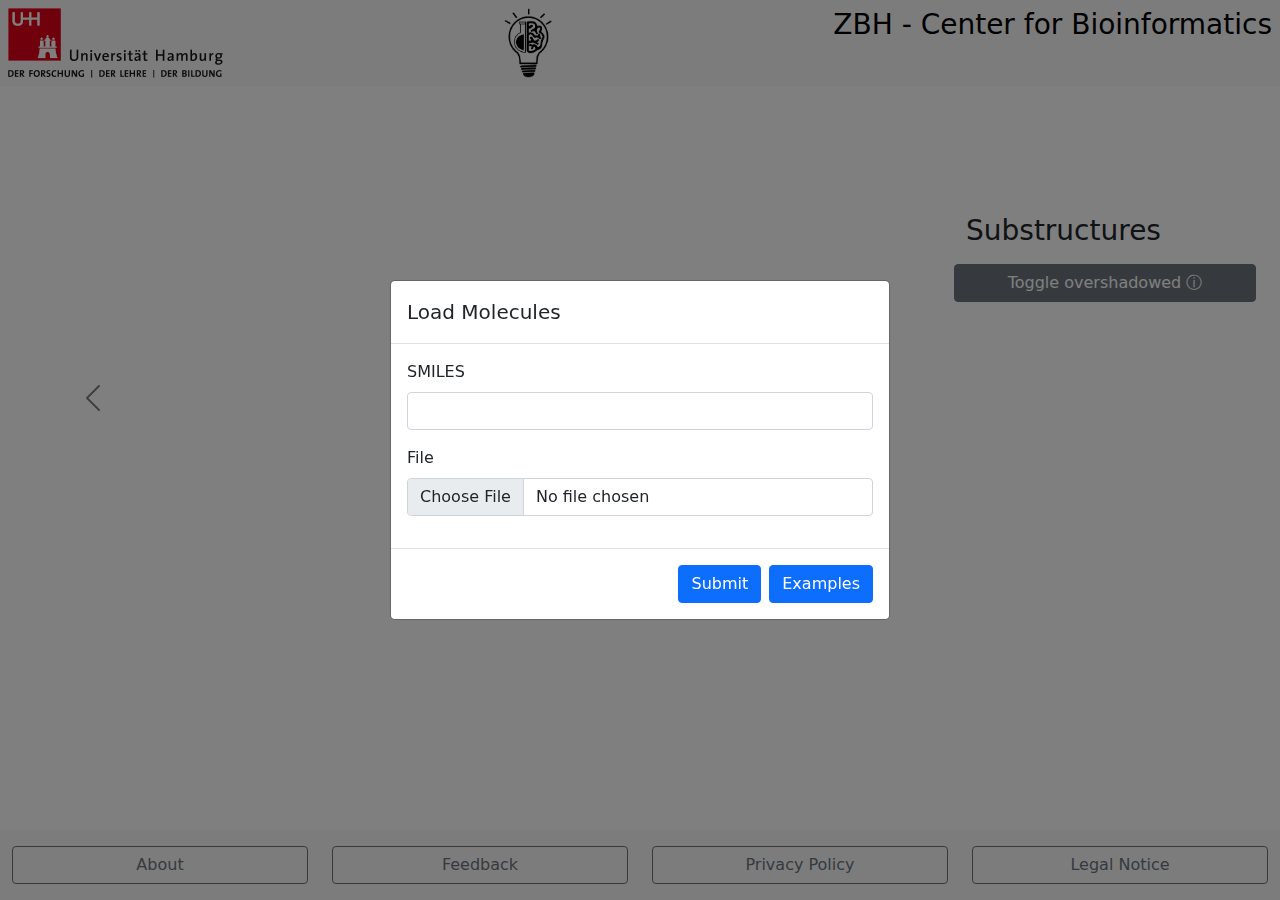
<file: index.html>
<!doctype html>
<html lang="en" class="h-100">
	<head>
		<!-- Required meta tags -->
		<meta charset="utf-8">
		<meta name="viewport" content="width=device-width, initial-scale=1">
		<!-- Bootstrap CSS -->
		<link href="vendor/css/bootstrap.min.css" rel="stylesheet">
        <link rel="stylesheet" type="text/css" href="main.css">
		<title>SMART Chemist</title>
	<!-- Matomo -->

	<script>
  	var _paq = window._paq = window._paq || [];
  	/* tracker methods like "setCustomDimension" should be called before "trackPageView" */
  	_paq.push(['trackPageView']);
  	_paq.push(['enableLinkTracking']);
  	(function() {
    	var u="https://amd.zbh.uni-hamburg.de/analytics/";
    	_paq.push(['setTrackerUrl', u+'matomo.php']);
    	_paq.push(['setSiteId', '8']);
    	var d=document, g=d.createElement('script'), s=d.getElementsByTagName('script')[0];
    	g.async=true; g.src=u+'matomo.js'; s.parentNode.insertBefore(g,s);
 	 })();
	</script>
	<!-- End Matomo Code -->	
	</head>
	<body class="d-flex flex-column min-vh-100">
        <div id="banner" class="bg-light p-2 container space-between mw-100">
                <a href="https://www.uni-hamburg.de/" target="_blank">
                        <img src="images/UHH-Logo_2010_Farbe_RGB.png"
                             alt="Universität Hamburg - der Forschung, der Lehre, der Bildung">
                    </a>
                <a href="https://chemist.smarts.plus/about.html" target="_blank">
                        <img src="images/grey_logo.png"
                             alt="martChemist Logo", height="70px">
                                        <a href="https://www.zbh.uni-hamburg.de/"
                           style="color: black; text-decoration: none">
                            <h3>ZBH - Center for Bioinformatics</h3>
                        </a>
        </div>
        <div id="seperator" class="container-fluid">
            <div id="app"></div>
            <script src="vendor/js/bootstrap.bundle.min.js"></script>
            <script src="src/App.js"></script>
            <script src="src/FileModal.js"></script>
            <script src="src/UploadToast.js"></script>
            <script src="src/Viewer.js"></script>
            <script src="src/highlight.js"></script>
            <script src="src/BugReportModal.js"></script>
            <script>
                addEventListener("load", () => {
                    window.app = new App(document.getElementById("app"), '/api/names', '/api/bugs')
                });
            </script>
        </div>

        <div footer class="footer mt-auto py-3 bg-light">
            <div class="container-fluid">
                <div class="row">
                    <div class="col d-flex flex-row">
                        <a href="about.html" target="_blank" class="flex-grow-1 btn btn-outline-secondary">About</a>
                    </div>
                    <div class="col d-flex flex-row">
                        <a href="mailto:torben.gutermuth@uni-hamburg.de"
                           class="flex-grow-1 btn btn-outline-secondary">Feedback</a>
                    </div>
                    <div class="col d-flex flex-row">
                        <a href="https://www.uni-hamburg.de/en/datenschutz.html"
                           target="_blank"
                           class="flex-grow-1 btn btn-outline-secondary">Privacy Policy</a>
                    </div>
                    <div class="col d-flex flex-row">
                        <a href="https://www.zbh.uni-hamburg.de/en/imprint.html"
                           target="_blank"
                           class="flex-grow-1 btn btn-outline-secondary">Legal Notice</a>
                    </div>
                </div>
            </div>
        </div>


	</body>
</html>
</file>
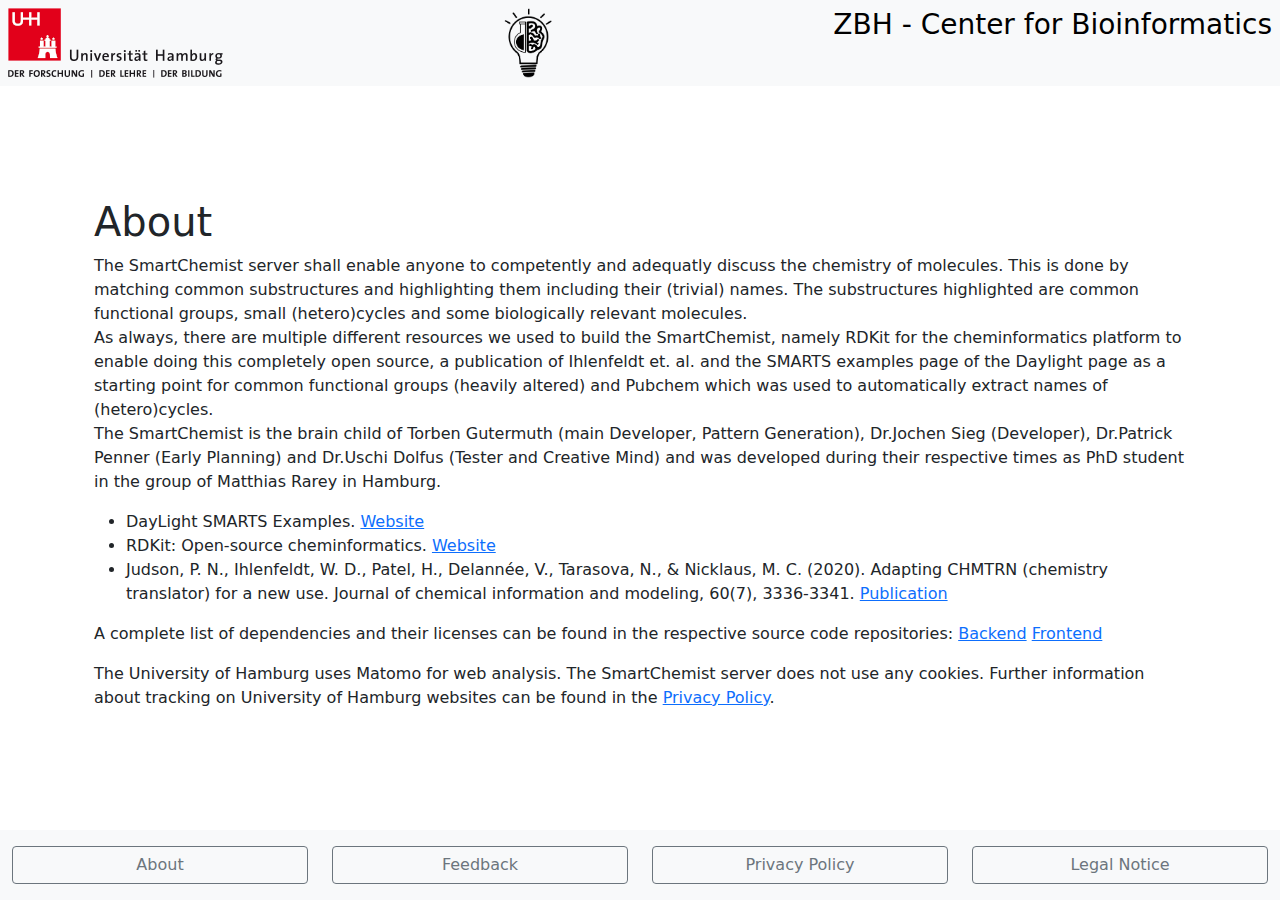
<file: about.html>
<!doctype html>
<html lang="en" class="h-100">
	<head>
		<!-- Required meta tags -->
		<meta charset="utf-8">
		<meta name="viewport" content="width=device-width, initial-scale=1">
		<!-- Bootstrap CSS -->
		<link href="vendor/css/bootstrap.min.css" rel="stylesheet">
        <link rel="stylesheet" type="text/css" href="main.css">
		<title>SMART Chemist</title>
	</head>
	<body>
        <div id="banner" class="bg-light p-2 container space-between mw-100">
                <a href="https://www.uni-hamburg.de/" target="_blank">
                        <img src="images/UHH-Logo_2010_Farbe_RGB.png"
                             alt="Universität Hamburg - der Forschung, der Lehre, der Bildung">
                    </a>
                <a href="https://chemist.smarts.plus" target="_blank">
                        <img src="images/grey_logo.png"
                             alt="martChemist Logo", height="70px">
                                        <a href="https://www.zbh.uni-hamburg.de/"
                           style="color: black; text-decoration: none">
                            <h3>ZBH - Center for Bioinformatics</h3>
                        </a>
        </div>
<div id="content" class="flex-grow-1 container bg-white">
    <div id="seperator" class="container-fluid">
        <h1>About</h1>
        <p>
            The SmartChemist server shall enable anyone to competently and adequatly discuss the chemistry of molecules.
            This is done by matching common substructures and highlighting them including their (trivial) names.
            The substructures highlighted are common functional groups, small (hetero)cycles and some biologically relevant molecules.
            <br>
            As always, there are multiple different resources we used to build the SmartChemist, namely RDKit for the
            cheminformatics platform to enable doing this completely open source, a publication of Ihlenfeldt et. al.
            and the SMARTS examples page of the Daylight page
            as a starting point for common functional groups (heavily altered) and Pubchem which was used to automatically
            extract names of (hetero)cycles.
            <br>
            The SmartChemist is the brain child of Torben Gutermuth (main Developer, Pattern Generation),
            Dr.Jochen Sieg (Developer), Dr.Patrick Penner (Early Planning) and Dr.Uschi Dolfus (Tester and Creative Mind) and was developed during their respective
            times as PhD student in the group of Matthias Rarey in Hamburg.
        </p>
        <ul>
            <li>
                DayLight SMARTS Examples. <a href="https://daylight.com/dayhtml_tutorials/languages/smarts/smarts_examples.html" target="_blank">Website</a>
            </li>
            <li>
                RDKit: Open-source cheminformatics. <a href="http://rdkit.org/" target="_blank">Website</a>
            </li>
	    <li>
                Judson, P. N., Ihlenfeldt, W. D., Patel, H., Delannée, V., Tarasova, N., & Nicklaus, M. C. (2020).
                Adapting CHMTRN (chemistry translator) for a new use. Journal of chemical information and modeling, 60(7), 3336-3341.
                <a href="https://pubs.acs.org/doi/full/10.1021/acs.jcim.0c00448" target="_blank">Publication</a>
            </li>
        </ul>
        <p>
            A complete list of dependencies and their licenses can be found in the respective source
            code repositories:  <a href="https://github.com/torbengutermuth/SmartChemist" target="_blank">Backend</a> <a href="https://github.com/torbengutermuth/smart_chemist_frontend.git" target="_blank">Frontend</a>
        </p>
        <p>
            The University of Hamburg uses Matomo for web analysis. The SmartChemist server does not use any
            cookies. Further information about tracking on University of Hamburg websites can be found
            in the <a href="https://www.uni-hamburg.de/en/datenschutz.html" target="_blank">Privacy
            Policy</a>.
        </p>
    </div>
    </div>
    <div footer class="footer mt-auto py-3 bg-light fixed-bottom">
        <div class="container-fluid">
            <div class="row">
                <div class="col d-flex flex-row">
                    <a href="about.html" target="_blank" class="flex-grow-1 btn btn-outline-secondary">About</a>
                </div>
                <div class="col d-flex flex-row">
                    <a href="mailto:torben.gutermuth@uni-hamburg.de"
                       class="flex-grow-1 btn btn-outline-secondary">Feedback</a>
                </div>
                <div class="col d-flex flex-row">
                    <a href="https://www.uni-hamburg.de/en/datenschutz.html"
                       target="_blank"
                       class="flex-grow-1 btn btn-outline-secondary">Privacy Policy</a>
                </div>
                <div class="col d-flex flex-row">
                    <a href="https://www.zbh.uni-hamburg.de/en/imprint.html"
                       target="_blank"
                       class="flex-grow-1 btn btn-outline-secondary">Legal Notice</a>
                </div>
            </div>
        </div>
    </div>
</body>
</html>
</file>
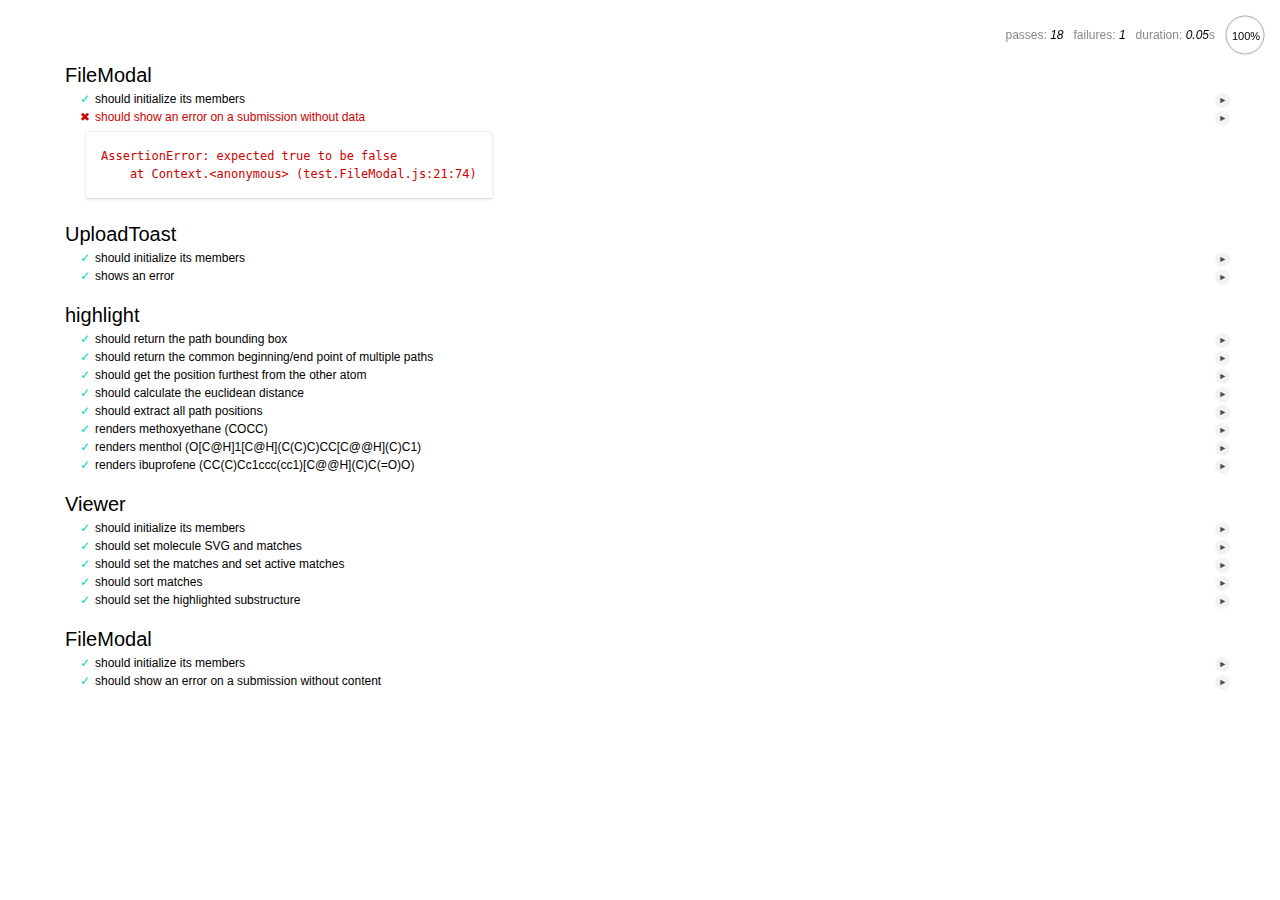
<file: test/test.html>
<!DOCTYPE html>
<html lang="en">
	<head>
		<meta charset="utf-8" />
		<title>Mocha Tests</title>
		<meta name="viewport" content="width=device-width, initial-scale=1.0" />
		<link rel="stylesheet" href="../vendor/css/mocha.css" />
	</head>
	<body>
		<div id="mocha"></div>

		<script src="../vendor/js/chai.js"></script>
		<script src="../vendor/js/mocha.js"></script>

		<script class="mocha-init">
			mocha.setup('bdd');
			mocha.checkLeaks();
		</script>

        <!-- Add code here -->
		<script src="../vendor/js/bootstrap.bundle.min.js"></script>
		<script src="../src/FileModal.js"></script>
		<script src="../src/UploadToast.js"></script>
		<script src="../src/highlight.js"></script>
		<script src="../src/Viewer.js"></script>
		<script src="../src/BugReportModal.js"></script>

        <!-- Add tests here -->
		<script src="../test/test.FileModal.js"></script>
		<script src="../test/test.UploadToast.js"></script>
		<script src="../test/test.highlight.js"></script>
		<script src="../test/test.Viewer.js"></script>
		<script src="../test/test.BugReportModal.js"></script>

		<script class="mocha-exec">
			mocha.run();
		</script>
	</body>
</html>
</file>
<file: main.css>
#footer {
    bottom: 0;
    color: #707070;
    height: 2em;
    left: 0;
    right: 0;
    padding : 5rem;
    position: relative; //changed to relative from fixed also works if position is not there
    font-size: small;
    width:100%;
}
#seperator {
    padding-bottom: 5rem;
    padding-top: 7rem;
}

body {
    min-height: 90%;
}

.float-left {
  float: left !important;
}

.float-right {
  float: right !important;
}
.container {
  display: flex;
}
.container.space-around {
  justify-content: space-around;
}
.container.space-between {
  justify-content: space-between;
}
</file>
<file: vendor/css/mocha.css>
@charset "utf-8";

:root {
  --mocha-color: #000;
  --mocha-bg-color: #fff;
  --mocha-pass-icon-color: #00d6b2;
  --mocha-pass-color: #fff;
  --mocha-pass-shadow-color: rgba(0,0,0,.2);
  --mocha-pass-mediump-color: #c09853;
  --mocha-pass-slow-color: #b94a48;
  --mocha-test-pending-color: #0b97c4;
  --mocha-test-pending-icon-color: #0b97c4;
  --mocha-test-fail-color: #c00;
  --mocha-test-fail-icon-color: #c00;
  --mocha-test-fail-pre-color: #000;
  --mocha-test-fail-pre-error-color: #c00;
  --mocha-test-html-error-color: #000;
  --mocha-box-shadow-color: #eee;
  --mocha-box-bottom-color: #ddd;
  --mocha-test-replay-color: #000;
  --mocha-test-replay-bg-color: #eee;
  --mocha-stats-color: #888;
  --mocha-stats-em-color: #000;
  --mocha-stats-hover-color: #eee;
  --mocha-error-color: #c00;

  --mocha-code-comment:  #ddd;
  --mocha-code-init: #2f6fad;
  --mocha-code-string: #5890ad;
  --mocha-code-keyword: #8a6343;
  --mocha-code-number: #2f6fad;
}

@media (prefers-color-scheme: dark) {
  :root {
     --mocha-color: #fff;
     --mocha-bg-color: #222;
     --mocha-pass-icon-color: #00d6b2;
     --mocha-pass-color: #222;
     --mocha-pass-shadow-color: rgba(255,255,255,.2);
     --mocha-pass-mediump-color: #f1be67;
     --mocha-pass-slow-color: #f49896;
     --mocha-test-pending-color: #0b97c4;
     --mocha-test-pending-icon-color: #0b97c4;
     --mocha-test-fail-color: #f44;
     --mocha-test-fail-icon-color: #f44;
     --mocha-test-fail-pre-color: #fff;
     --mocha-test-fail-pre-error-color: #f44;
     --mocha-test-html-error-color: #fff;
     --mocha-box-shadow-color: #444;
     --mocha-box-bottom-color: #555;
     --mocha-test-replay-color: #fff;
     --mocha-test-replay-bg-color: #444;
     --mocha-stats-color: #aaa;
     --mocha-stats-em-color: #fff;
     --mocha-stats-hover-color: #444;
     --mocha-error-color: #f44;

     --mocha-code-comment: #ddd;
     --mocha-code-init: #9cc7f1;
     --mocha-code-string: #80d4ff;
     --mocha-code-keyword: #e3a470;
     --mocha-code-number: #4ca7ff;
  }
}

body {
  margin:0;
  background-color: var(--mocha-bg-color);
  color: var(--mocha-color);
}

#mocha {
  font: 20px/1.5 "Helvetica Neue", Helvetica, Arial, sans-serif;
  margin: 60px 50px;
}

#mocha ul,
#mocha li {
  margin: 0;
  padding: 0;
}

#mocha ul {
  list-style: none;
}

#mocha h1,
#mocha h2 {
  margin: 0;
}

#mocha h1 {
  margin-top: 15px;
  font-size: 1em;
  font-weight: 200;
}

#mocha h1 a {
  text-decoration: none;
  color: inherit;
}

#mocha h1 a:hover {
  text-decoration: underline;
}

#mocha .suite .suite h1 {
  margin-top: 0;
  font-size: .8em;
}

#mocha .hidden {
  display: none;
}

#mocha h2 {
  font-size: 12px;
  font-weight: normal;
  cursor: pointer;
}

#mocha .suite {
  margin-left: 15px;
}

#mocha .test {
  margin-left: 15px;
  overflow: hidden;
}

#mocha .test.pending:hover h2::after {
  content: '(pending)';
  font-family: arial, sans-serif;
}

#mocha .test.pass.medium .duration {
  background: var(--mocha-pass-mediump-color);
}

#mocha .test.pass.slow .duration {
  background: var(--mocha-pass-slow-color);
}

#mocha .test.pass::before {
  content: '✓';
  font-size: 12px;
  display: block;
  float: left;
  margin-right: 5px;
  color: var(--mocha-pass-icon-color);
}

#mocha .test.pass .duration {
  font-size: 9px;
  margin-left: 5px;
  padding: 2px 5px;
  color: var(--mocha-pass-color);
  -webkit-box-shadow: inset 0 1px 1px var(--mocha-pass-shadow-color);
  -moz-box-shadow: inset 0 1px 1px var(--mocha-pass-shadow-color);
  box-shadow: inset 0 1px 1px var(--mocha-pass-shadow-color);
  -webkit-border-radius: 5px;
  -moz-border-radius: 5px;
  -ms-border-radius: 5px;
  -o-border-radius: 5px;
  border-radius: 5px;
}

#mocha .test.pass.fast .duration {
  display: none;
}

#mocha .test.pending {
  color: var(--mocha-test-pending-color);
}

#mocha .test.pending::before {
  content: '◦';
  color: var(--mocha-test-pending-icon-color);
}

#mocha .test.fail {
  color: var(--mocha-test-fail-color);
}

#mocha .test.fail pre {
  color: var(--mocha-test-fail-pre-color);
}

#mocha .test.fail::before {
  content: '✖';
  font-size: 12px;
  display: block;
  float: left;
  margin-right: 5px;
  color: var(--mocha-test-fail-icon-color);
}

#mocha .test pre.error {
  color: var(--mocha-test-fail-pre-error-color);
  max-height: 300px;
  overflow: auto;
}

#mocha .test .html-error {
  overflow: auto;
  color: var(--mocha-test-html-error-color);
  display: block;
  float: left;
  clear: left;
  font: 12px/1.5 monaco, monospace;
  margin: 5px;
  padding: 15px;
  border: 1px solid var(--mocha-box-shadow-color);
  max-width: 85%; /*(1)*/
  max-width: -webkit-calc(100% - 42px);
  max-width: -moz-calc(100% - 42px);
  max-width: calc(100% - 42px); /*(2)*/
  max-height: 300px;
  word-wrap: break-word;
  border-bottom-color: var(--mocha-box-bottom-color);
  -webkit-box-shadow: 0 1px 3px var(--mocha-box-shadow-color);
  -moz-box-shadow: 0 1px 3px var(--mocha-box-shadow-color);
  box-shadow: 0 1px 3px var(--mocha-box-shadow-color);
  -webkit-border-radius: 3px;
  -moz-border-radius: 3px;
  border-radius: 3px;
}

#mocha .test .html-error pre.error {
  border: none;
  -webkit-border-radius: 0;
  -moz-border-radius: 0;
  border-radius: 0;
  -webkit-box-shadow: 0;
  -moz-box-shadow: 0;
  box-shadow: 0;
  padding: 0;
  margin: 0;
  margin-top: 18px;
  max-height: none;
}

/**
 * (1): approximate for browsers not supporting calc
 * (2): 42 = 2*15 + 2*10 + 2*1 (padding + margin + border)
 *      ^^ seriously
 */
#mocha .test pre {
  display: block;
  float: left;
  clear: left;
  font: 12px/1.5 monaco, monospace;
  margin: 5px;
  padding: 15px;
  border: 1px solid var(--mocha-box-shadow-color);
  max-width: 85%; /*(1)*/
  max-width: -webkit-calc(100% - 42px);
  max-width: -moz-calc(100% - 42px);
  max-width: calc(100% - 42px); /*(2)*/
  word-wrap: break-word;
  border-bottom-color: var(--mocha-box-bottom-color);
  -webkit-box-shadow: 0 1px 3px var(--mocha-box-shadow-color);
  -moz-box-shadow: 0 1px 3px var(--mocha-box-shadow-color);
  box-shadow: 0 1px 3px var(--mocha-box-shadow-color);
  -webkit-border-radius: 3px;
  -moz-border-radius: 3px;
  border-radius: 3px;
}

#mocha .test h2 {
  position: relative;
}

#mocha .test a.replay {
  position: absolute;
  top: 3px;
  right: 0;
  text-decoration: none;
  vertical-align: middle;
  display: block;
  width: 15px;
  height: 15px;
  line-height: 15px;
  text-align: center;
  background: var(--mocha-test-replay-bg-color);
  font-size: 15px;
  -webkit-border-radius: 15px;
  -moz-border-radius: 15px;
  border-radius: 15px;
  -webkit-transition:opacity 200ms;
  -moz-transition:opacity 200ms;
  -o-transition:opacity 200ms;
  transition: opacity 200ms;
  opacity: 0.7;
  color: var(--mocha-test-replay-color);
}

#mocha .test:hover a.replay {
  box-shadow: 0 0 1px inset var(--mocha-test-replay-color);
  opacity: 1;
}

#mocha-report.pass .test.fail {
  display: none;
}

#mocha-report.fail .test.pass {
  display: none;
}

#mocha-report.pending .test.pass,
#mocha-report.pending .test.fail {
  display: none;
}
#mocha-report.pending .test.pass.pending {
  display: block;
}

#mocha-error {
  color: var(--mocha-error-color);
  font-size: 1.5em;
  font-weight: 100;
  letter-spacing: 1px;
}

#mocha-stats {
  position: fixed;
  top: 15px;
  right: 10px;
  font-size: 12px;
  margin: 0;
  color: var(--mocha-stats-color);
  z-index: 1;
}

#mocha-stats .progress {
  float: right;
  padding-top: 0;

  /**
   * Set safe initial values, so mochas .progress does not inherit these
   * properties from Bootstrap .progress (which causes .progress height to
   * equal line height set in Bootstrap).
   */
  height: auto;
  -webkit-box-shadow: none;
  -moz-box-shadow: none;
  box-shadow: none;
  background-color: initial;
}

#mocha-stats em {
  color: var(--mocha-stats-em-color);
}

#mocha-stats a {
  text-decoration: none;
  color: inherit;
}

#mocha-stats a:hover {
  border-bottom: 1px solid var(--mocha-stats-hover-color);
}

#mocha-stats li {
  display: inline-block;
  margin: 0 5px;
  list-style: none;
  padding-top: 11px;
}

#mocha-stats canvas {
  width: 40px;
  height: 40px;
}

#mocha code .comment { color: var(--mocha-code-comment); }
#mocha code .init { color: var(--mocha-code-init); }
#mocha code .string { color: var(--mocha-code-string); }
#mocha code .keyword { color: var(--mocha-code-keyword); }
#mocha code .number { color: var(--mocha-code-number); }

@media screen and (max-device-width: 480px) {
  #mocha {
    margin: 60px 0px;
  }

  #mocha #stats {
    position: absolute;
  }
}
</file>
